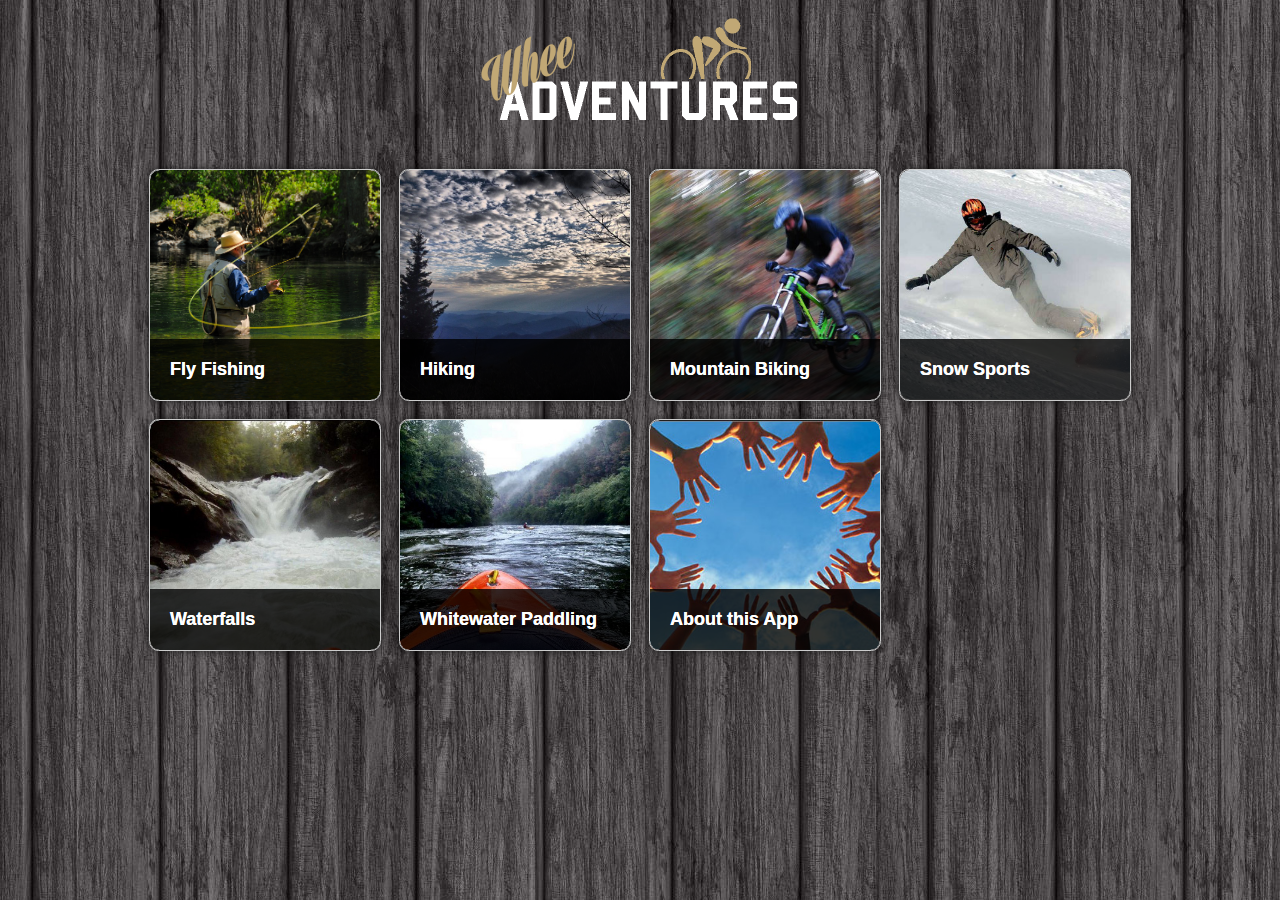
<file: index.html>
﻿<!DOCTYPE html>
<html xmlns="http://www.w3.org/1999/xhtml">
<head>
    <title>Whee Adventures :: Home</title>
    <meta name="viewport" content="width=device-width, initial-scale=1" />
    <link href="Styles/jquery.mobile-1.3.0.min.css" rel="stylesheet" />
    <link href="Styles/jquery.mobile.structure-1.3.0.min.css" rel="stylesheet" />
    <link href="Styles/Main.css" rel="stylesheet" />
</head>
<body>
    <div data-role="page" id="index">
	    <div data-role="header">
            <img src="Img/logo.png" alt="Whee Adventures" id="headerLogo" />
	    </div>
	    <div data-role="content">
                    <ul data-role="listview" data-inset="true">
            <li><a href="ff-main.html" rel="external">
                <img src="Img/ff-index.jpg" />
                <h2>Fly Fishing</h2>
            </a></li>
            <li><a href="#">
                <img src="Img/h-index.jpg" />
                <h2>Hiking</h2>
            </a></li>
            <li><a href="#">
                <img src="Img/mb-index.jpg" />
                <h2>Mountain Biking</h2>
            </a></li>
            <li><a href="#">
                <img src="Img/ss-index.jpg" />
                <h2>Snow Sports</h2>
            </a></li>
            <li><a href="#">
                <img src="Img/wf-index.jpg" />
                <h2>Waterfalls</h2>
            </a></li>
            <li><a href="#">
                <img src="Img/wp-index.jpg" />
                <h2>Whitewater Paddling</h2>
            </a></li>
            <li><a href="#">
                <img src="Img/a-index.jpg" />
                <h2>About this App</h2>
            </a></li>
        </ul>
    </div>

    <!--SCRIPTS-->
    <script src="Scripts/jquery-1.9.1.min.js"></script>
    <script src="Scripts/jquery.mobile-1.3.0.js"></script>
</body>
</html>
</file>
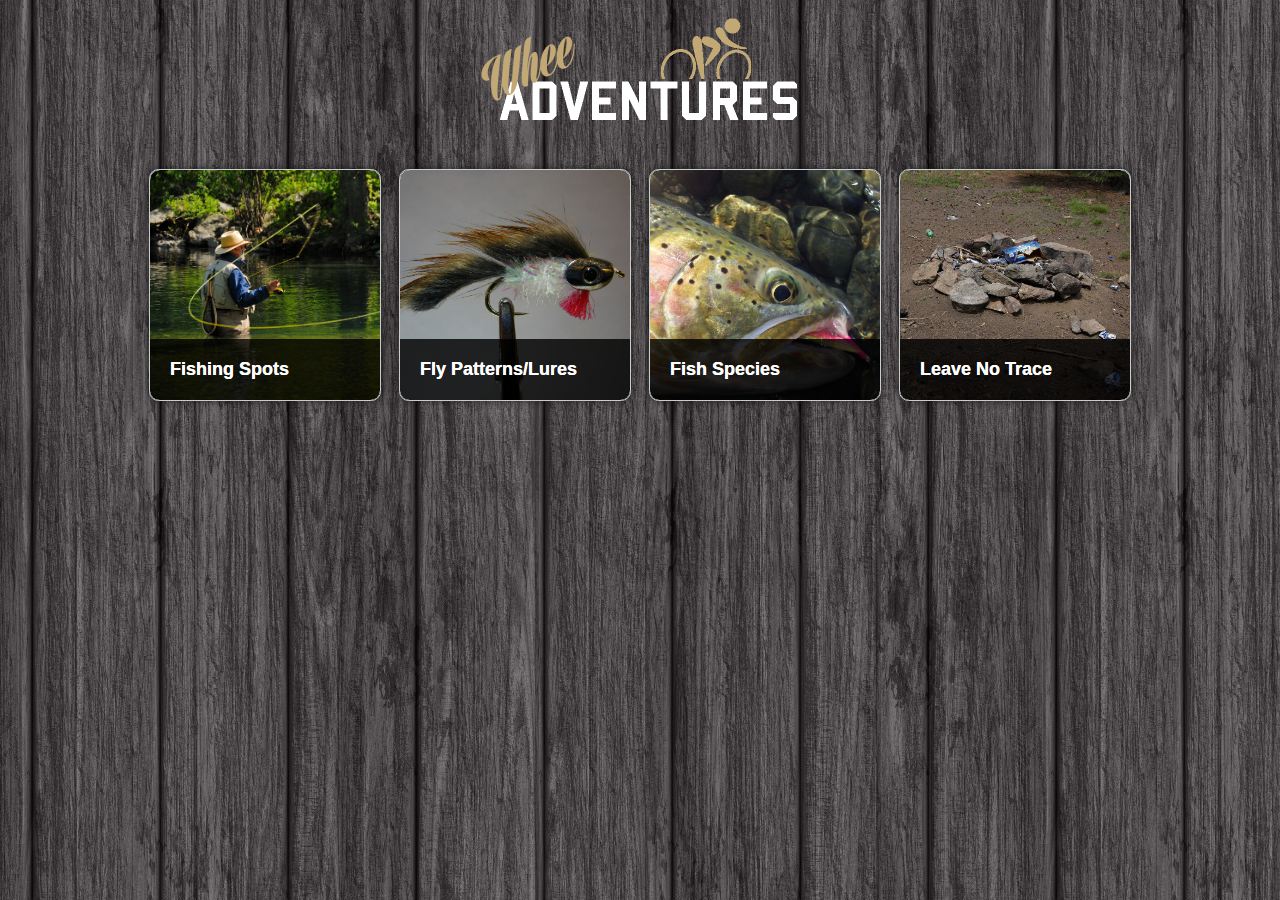
<file: ff-main.html>
﻿<!DOCTYPE html>
<html xmlns="http://www.w3.org/1999/xhtml">
<head>
    <title>Whee Adventures :: Home</title>
    <meta name="viewport" content="width=device-width, initial-scale=1" />
    <link href="Styles/jquery.mobile-1.3.0.min.css" rel="stylesheet" />
    <link href="Styles/jquery.mobile.structure-1.3.0.min.css" rel="stylesheet" />
    <link href="Styles/Main.css" rel="stylesheet" />
</head>
<body>
    <div data-role="page" id="index">
	    <div data-role="header">
            <img src="Img/logo.png" alt="Whee Adventures" id="headerLogo" />
	    </div>
	    <div data-role="content">
                    <ul data-role="listview" data-inset="true">
            <li><a href="#">
                <img src="Img/ff-index.jpg" />
                <h2>Fishing Spots</h2>
            </a></li>
            <li><a href="#">
                <img src="Img/ff-main-fp.jpg" />
                <h2>Fly Patterns/Lures</h2>
            </a></li>
            <li><a href="#">
                <img src="Img/ff-main-sp.jpg" />
                <h2>Fish Species</h2>
            </a></li>
            <li><a href="#">
                <img src="Img/ff-main-lnt.jpg" />
                <h2>Leave No Trace</h2>
            </a></li>
        </ul>
    </div>

    <!--SCRIPTS-->
    <script src="Scripts/jquery-1.9.1.min.js"></script>
    <script src="Scripts/jquery.mobile-1.3.0.js"></script>
</body>
</html>
</file>
<file: Styles/Main.css>
﻿/*GENERAL STYLES*/
* {
    border:0;
}

.ui-header {
    background:transparent;
    border:0;
    height:150px;
}

.ui-header #headerLogo {
    margin:0 auto;
    padding: 0;
    height:200px;
    display:block;
}

.ui-header hr {
    background-color:#fff;
    height:5px;
    margin:0;
}

.ui-body-c {
    background-image:url(../Img/bg.jpg);
    background-repeat:repeat-x;
}

.ui-li-heading {
    text-shadow:0px 0px;
}


/* START INDEX PAGE STYLES*/
#index .ui-li-heading {
    font-size:18px;
    margin:1.2em 0;
}

/* First breakpoint is 768px. 3 column layout. Tiles 250x250 pixels at the breakpoint. */
@media all and (min-width: 768px){
    #index .ui-content {
        padding: 9px;
    }
    #index .ui-listview .ui-li.ui-btn {
        float: left;
        width: 30.9333%; /* 33.3333% incl. 2 x 1.2% margin */
        height: 232px;
        margin: 9px 1.2%;
        border-width: 0; /* The 1px border would break the layout so we set it on .ui-btn-inner instead. */
    }
    /* If you don't want a border at all, just set "border: none;" here to negate the semi white top border */
    #index .ui-listview .ui-li.ui-btn-inner {
        border: inherit;
        border-width: 1px;
        margin: -1px;
    }
    #index .ui-listview .ui-btn-inner,
    #index .ui-listview .ui-btn-text,
    #index .ui-listview .ui-link-inherit,
    #index .ui-listview .ui-li-thumb {
        width: 100%;
        height: 100%;
        display: block;
        overflow: hidden;
    }
    #index .ui-listview .ui-link-inherit {
        padding: 0 !important;
        position: relative;
    }
    /* Inherit the border-radius from the UL that has class .ui-corner-all in case of an inset listview. */
    #index .ui-listview .ui-li,
    #index .ui-listview .ui-btn-text,
    #index .ui-listview .ui-link-inherit,
    #index .ui-listview .ui-li-thumb {
        -webkit-border-radius: inherit;
        border-radius: inherit;
    }
    #index .ui-listview .ui-li-thumb {
        height: auto; /* To keep aspect ratio. */
        max-width: 100%;
        max-height: none;
        margin: 0;
        left: 0;
        z-index: -1;
    }
    /* Hide the icon */
    #index .ui-listview .ui-icon {
        display: none;
    }
    /* Make text wrap. */
    #index .ui-listview .ui-li-heading,
    #index .ui-listview .ui-li-desc {
        color:#fff;
        white-space: normal;
        overflow: visible;
        position: absolute;
        left: 0;
        right: 0;
    }
    /* Text position */
    #index .ui-listview .ui-li-heading {
        margin: 0;
        padding: 20px;
        bottom: 0;
    }
    #index .ui-listview .ui-li-desc {
        margin: 0;
        padding: 0 20px;
        min-height: 50%;
        bottom: 0;
        line-height: 1.5;
    }
    /* Semi transparent background and different position if there is a thumb */
    .ui-listview .ui-li-has-thumb .ui-li-heading,
    .ui-listview .ui-li-has-thumb .ui-li-desc {
        background: #111;
        background: rgba(0,0,0,.8);
        -webkit-background-clip: padding;
        background-clip: padding-box;
    }
    .ui-listview .ui-li-has-thumb .ui-li-heading {
        padding: 10px;
        bottom: 20%;
    }
    .ui-listview .ui-li-has-thumb .ui-li-desc {
        padding: 0 10px;
        min-height: 20%;
        -webkit-border-bottom-left-radius: inherit;
        border-bottom-left-radius: inherit;
        -webkit-border-bottom-right-radius: inherit;
        border-bottom-right-radius: inherit;
    }
    /* ui-li-aside has class .ui-li-desc as well so we have to override some things. */
    #index .ui-listview .ui-li-desc.ui-li-aside {
        padding: 2px 10px;
        width: auto;
        min-height: 0;
        top: 0;
        left: auto;
        bottom: auto;
        /* Custom styling. */
        color: #c0c0c0;
        background: #990099;
        background: rgba(153,0,153,.85);
        -webkit-border-top-right-radius: inherit;
        border-top-right-radius: inherit;
        -webkit-border-bottom-left-radius: inherit;
        border-bottom-left-radius: inherit;
        -webkit-border-bottom-right-radius: 0;
        border-bottom-right-radius: 0;
    }
    /* If you want to add shadow, don't kill the focus style. */
    #index .ui-listview .ui-btn:not(.ui-focus) {
        -moz-box-shadow: 0px 0px 9px #111;
        -webkit-box-shadow: 0px 0px 9px #111;
        box-shadow: 0px 0px 9px #111;
    }
    /* Images mask the hover bg color so we give desktop users feedback by applying the focus style on hover as well. */
    #index .ui-listview .ui-btn:hover {
        -moz-box-shadow: 0px 0px 18px #fff;
        -webkit-box-shadow: 0px 0px 18px #fff;
        box-shadow: 0px 0px 18px #fff;
    }
    /* Animate focus and hover style, and resizing. */
    #index .ui-listview .ui-btn {
        -webkit-transition: all 500ms ease;
        -moz-transition: all 500ms ease;
        -o-transition: all 500ms ease;
        -ms-transition: all 500ms ease;
        transition: all 500ms ease;
    }
}
/* Second breakpoint. 4 column layout. Tiles will be 250x250 pixels again at the breakpoint. */
@media all and (min-width: 1020px){
    #index .ui-content {
        padding: 10px;
    }
    /* Set a max-width for the last breakpoint to prevent too much stretching on large screens.
    By setting the max-width equal to the breakpoint width minus padding we keep square tiles. */
    #index .ui-listview {
        max-width: 1000px;
        margin: 0 auto;
    }
    /* Because of the 1000px max-width the width will always be 230px (and margin left/right 10px),
    but we stick to percentage values for demo purposes. */
    #index .ui-listview .ui-li.ui-btn {
        width: 23%;
        height: 230px;
        margin: 10px 1%;
    }
}
</file>
